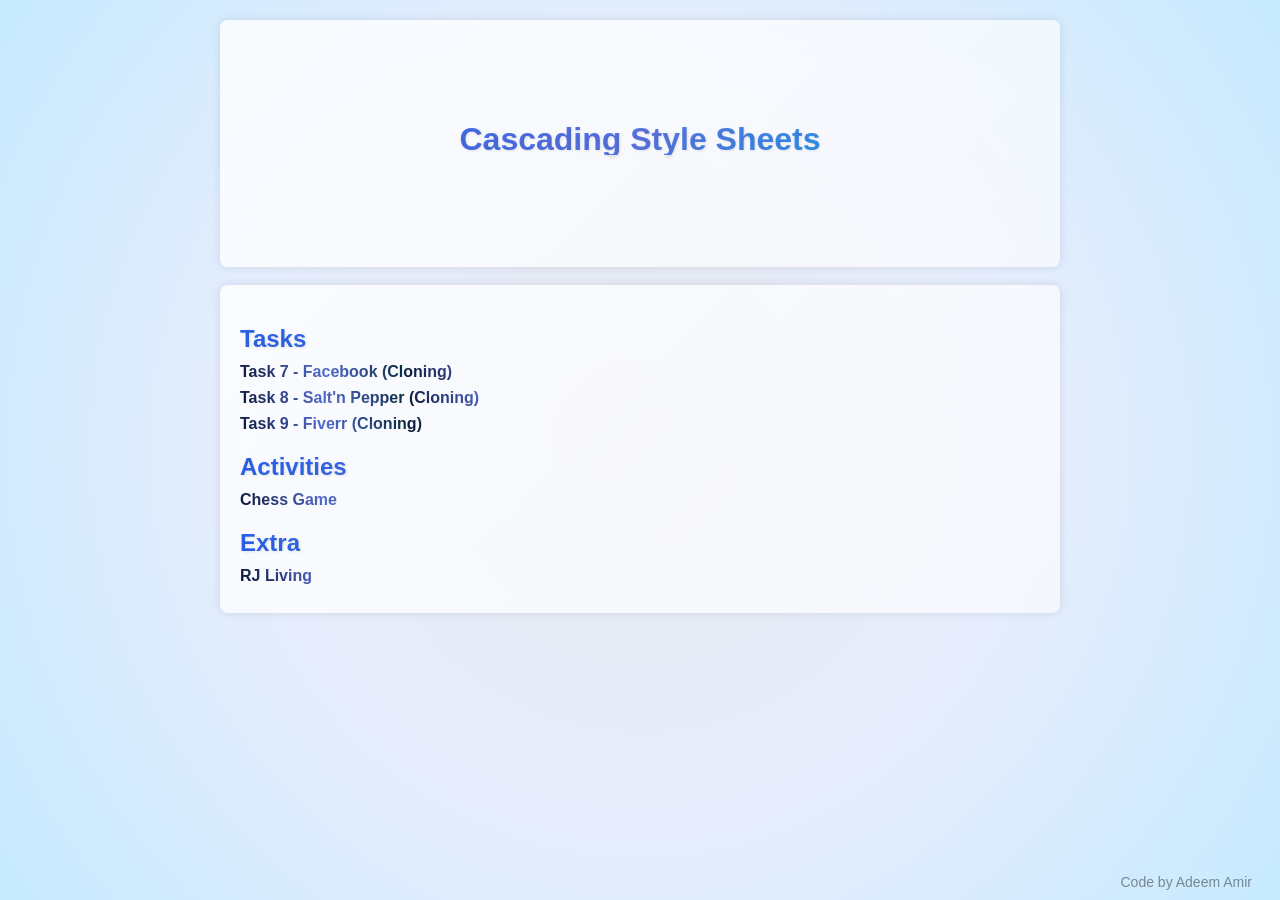
<file: CSS/index.html>
<!DOCTYPE html>
<html lang="en">
<head>
    <meta charset="UTF-8">
    <meta name="viewport" content="width=device-width, initial-scale=1.0">
    <title>CSS</title>
    <link rel="stylesheet" href="../inner.css">
    <link rel="stylesheet" href="../gradient.css">
    
</head>
<body class="css">
    <div class="watermark">Code by Adeem Amir</div>
    <div class="container cfix">
        <h1> </h1>
        <h1>Cascading Style Sheets</h1>
        <h1> </h1>
	</div>
	<br>

<div class="container">
        <h2>Tasks</h2>
        <ul class="task-list">
            <li><a href="Task 7/index.html">Task 7 - Facebook (Cloning)</a></li>
            <li><a href="Task 8/index.html">Task 8 - Salt'n Pepper (Cloning)</a></li>
            <li><a href="Task 9/index.html">Task 9 - Fiverr (Cloning)</a></li>
        </ul>

        <h2>Activities</h2>
        <ul class="task-list">
            <li><a href="Chess Game/index.html">Chess Game</a></li>
        </ul>
        
        <h2>Extra</h2>
        <ul class="task-list">
            <li><a href="RJ Living/index.html">RJ Living</a></li>
        </ul>
        
    </div>
</body>
</html>
</file>
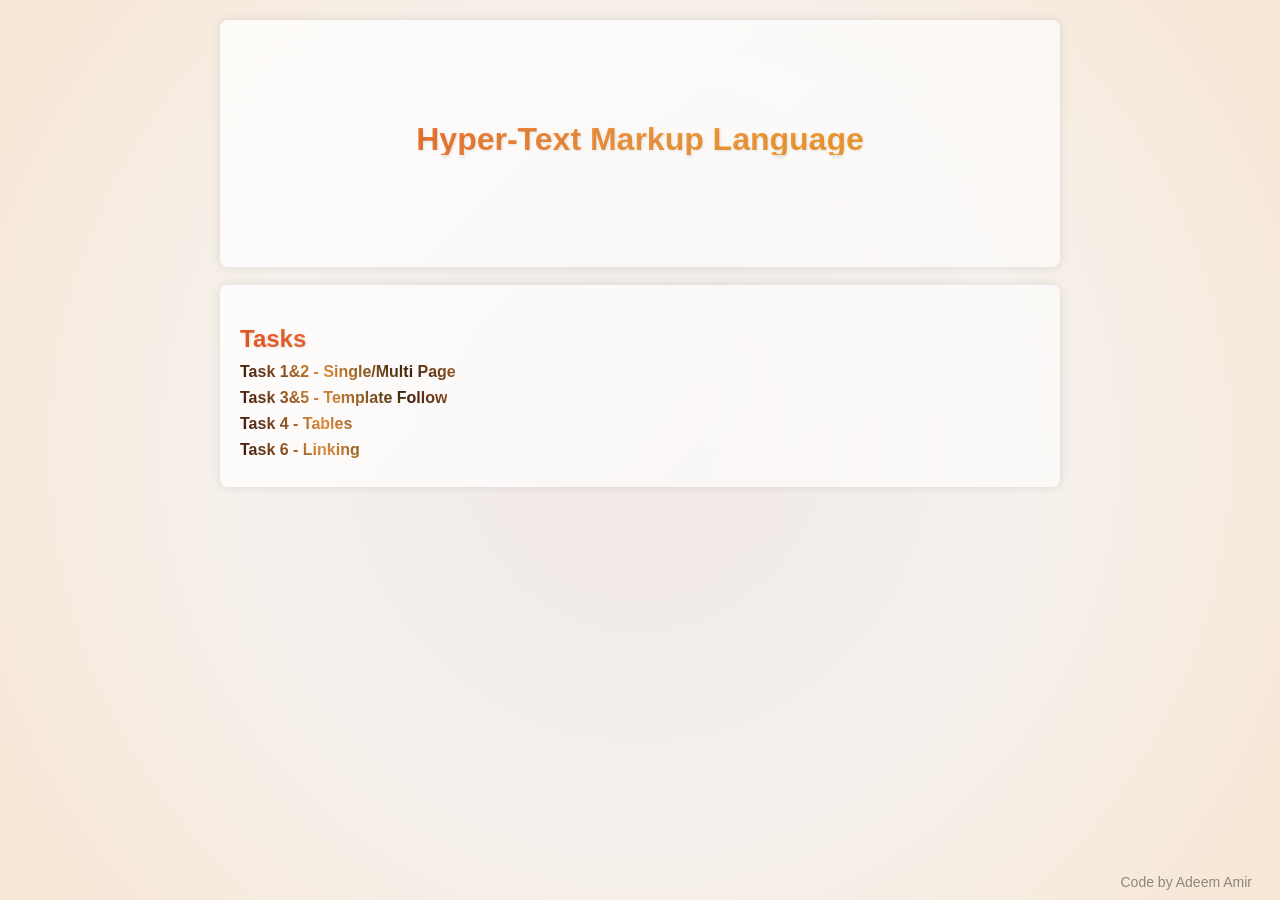
<file: HTML/index.html>
<!DOCTYPE html>
<html lang="en">
<head>
    <meta charset="UTF-8">
    <meta name="viewport" content="width=device-width, initial-scale=1.0">
    <title>HTML</title>
    <link rel="stylesheet" href="../inner.css">
    <link rel="stylesheet" href="../gradient.css">
</head>
<body class="html">
    <div class="watermark">Code by Adeem Amir</div>
    <div class="container cfix">
        <h1> </h1>
        <h1>Hyper-Text Markup Language</h1>
        <h1> </h1>
	</div>
	<br>

<div class="container">
        <h2>Tasks</h2>
        <ul class="task-list">
            <li><a href="Task 1 and 2/index.html">Task 1&2 - Single/Multi Page</a></li>
            <li><a href="Task 3/Online Store/index.html">Task 3&5 - Template Follow</a></li>
            <li><a href="Task 4/index.html">Task 4 - Tables</a></li>
            <li><a href="Task 6/index.html">Task 6 - Linking</a></li>
        </ul>
    </div>
</body>
</html>
</file>
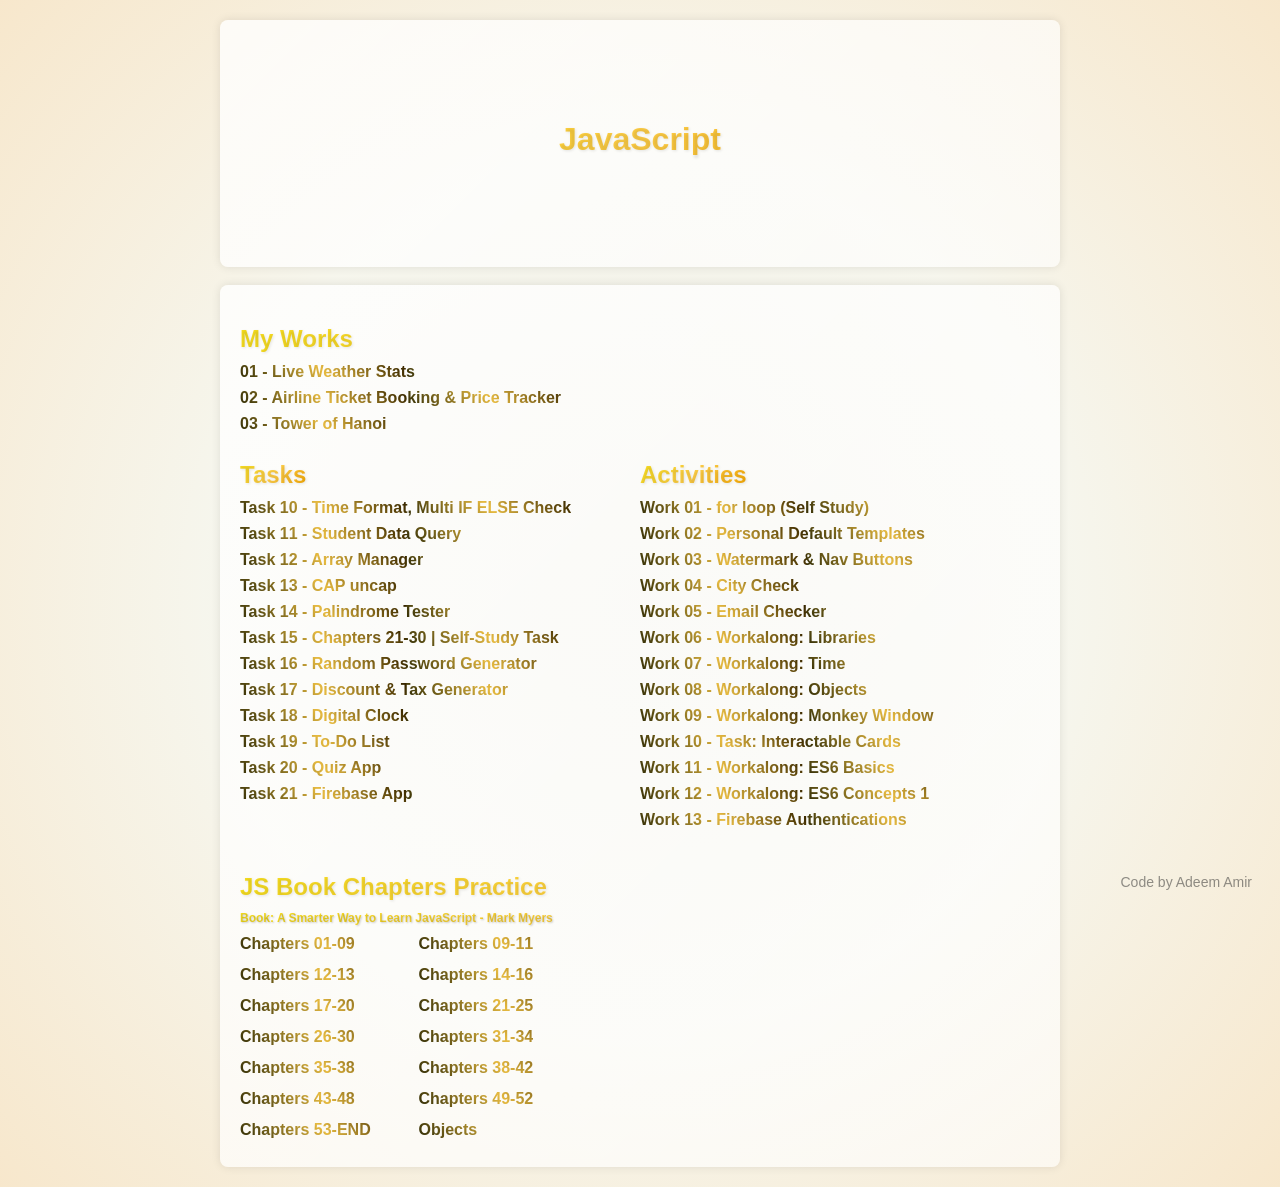
<file: JavaScript/index.html>
<!-- CODE BY ADEEM AMIR -->
<!DOCTYPE html>
<html lang="en">
<head>
    <meta charset="UTF-8">
    <meta name="viewport" content="width=device-width, initial-scale=1.0">
    <title>JS</title>
<link rel="stylesheet" href="../inner.css">
<link rel="stylesheet" href="../gradient.css">
</head>
<body class="js">
	<div class="watermark">Code by Adeem Amir</div>
    <div class="container cfix">
        <h1> </h1>
        <h1>JavaScript</h1>
		<h1> </h1>
	</div>
	<br>

<div class="container">

    <h2>My Works</h2>
    <ul class="task-list">
<li><a href="https://adeemamir.github.io/Weather-Grabber">01 - Live Weather Stats</a></li>
<li><a href="https://adeemamir.github.io/Airline-Ticket-Booking-and-Price-Tracker">02 - Airline Ticket Booking & Price Tracker</a></li>
<li><a href="https://adeemamir.github.io/Tower-of-Hanoi">03 - Tower of Hanoi</a></li>
<!--li><a href=".\Task {asnm}\index.html">Task {asnm} - {NMPND}</a></li-->
	</ul>

<div class="side-by-side">
	<h2>Tasks</h2>
	<ul class="task-list">
<li><a href=".\Task 10\index.html">Task 10 - Time Format, Multi IF ELSE Check</a></li>
<li><a href=".\Task 11\index.html">Task 11 - Student Data Query</a></li>
<li><a href=".\Task 12\index.html">Task 12 - Array Manager</a></li>
<li><a href=".\Task 13\index.html">Task 13 - CAP uncap</a></li>
<li><a href=".\Task 14\index.html">Task 14 - Palindrome Tester</a></li>
<li><a href=".\Task 15\index.html">Task 15 - Chapters 21-30 | Self-Study Task</a></li>
<li><a href=".\Task 16\index.html">Task 16 - Random Password Generator</a></li>
<li><a href=".\Task 17\index.html">Task 17 - Discount &amp; Tax Generator</a></li>
<li><a href=".\Task 18\index.html">Task 18 - Digital Clock</a></li>
<li><a href=".\Task 19\index.html">Task 19 - To-Do List</a></li>
<li><a href=".\Task 20\index.html">Task 20 - Quiz App</a></li>
<li><a href=".\Task 21\index.html">Task 21 - Firebase App</a></li>
<li><p> </p></li>
<!--li><a href=".\Task {asnm}\index.html">Task {asnm} - {NMPND}</a></li-->
	</ul>
</div>

<div class="side-by-side">
	<h2>Activities</h2>
	<ul class="task-list">
<li><a href="Work 01/index.html">Work 01 - for loop (Self Study)</a></li>
<li><a href="Work 02/index.html">Work 02 - Personal Default Templates</a></li>
<li><a href="Work 03/index.html">Work 03 - Watermark & Nav Buttons</a></li>
<li><a href="Work 04/index.html">Work 04 - City Check</a></li>
<li><a href="Work 05/index.html">Work 05 - Email Checker</a></li>
<li><a href="Work 06/index.html">Work 06 - Workalong: Libraries</a></li>
<li><a href="Work 07/index.html">Work 07 - Workalong: Time</a></li>
<li><a href="Work 08/index.html">Work 08 - Workalong: Objects</a></li>
<li><a href="Work 09/index.html">Work 09 - Workalong: Monkey Window</a></li>
<li><a href="Work 10/index.html">Work 10 - Task: Interactable Cards</a></li>
<li><a href="Work 11/index.html">Work 11 - Workalong: ES6 Basics</a></li>
<li><a href="Work 12/index.html">Work 12 - Workalong: ES6 Concepts 1</a></li>
<li><a href="Work 13/index.html">Work 13 - Firebase Authentications</a></li>
<!--li><a href="Work {x}/index.html">Work {x} - NMPND</a></li-->
	</ul>
</div> 
<div class="clearfix"></div>

	<h2>JS Book Chapters Practice</h2>
	<h2 style="font-size: 12px; text-shadow: 1px 1px 2px rgba(0, 0, 0, 0.2);">
    Book: A Smarter Way to Learn JavaScript - Mark Myers
</h2>
	<ul class="task-list two-column-layout">
<li><a href=".\Chapters\index.html">Chapters 01-09</a></li>
<li><a href=".\Chapters\Chapter 09-11\index.html">Chapters 09-11</a></li>
<li><a href=".\Chapters\Chapter 12-13\index.html">Chapters 12-13</a></li>
<li><a href=".\Chapters\Chapter 14-16\index.html">Chapters 14-16</a></li>
<li><a href=".\Chapters\Chapter 17-20\index.html">Chapters 17-20</a></li>
<li><a href=".\Chapters\Chapter 21-25\index.html">Chapters 21-25</a></li>
<li><a href=".\Chapters\Chapter 26-30\index.html">Chapters 26-30</a></li>
<li><a href=".\Chapters\Chapter 31-34\index.html">Chapters 31-34</a></li>
<li><a href=".\Chapters\Chapter 35-38\index.html">Chapters 35-38</a></li>
<li><a href=".\Chapters\Chapter 38-42\index.html">Chapters 38-42</a></li>
<li><a href=".\Chapters\Chapter 43-48\index.html">Chapters 43-48</a></li>
<li><a href=".\Chapters\Chapter 49-52\index.html">Chapters 49-52</a></li>
<li><a href=".\Chapters\Chapter 58-67\index.html">Chapters 53-END</a></li>
<li><a href=".\Chapters\Objects\index.html">Objects</a></li>
	</ul>

</div>

</body>
</html>
</file>
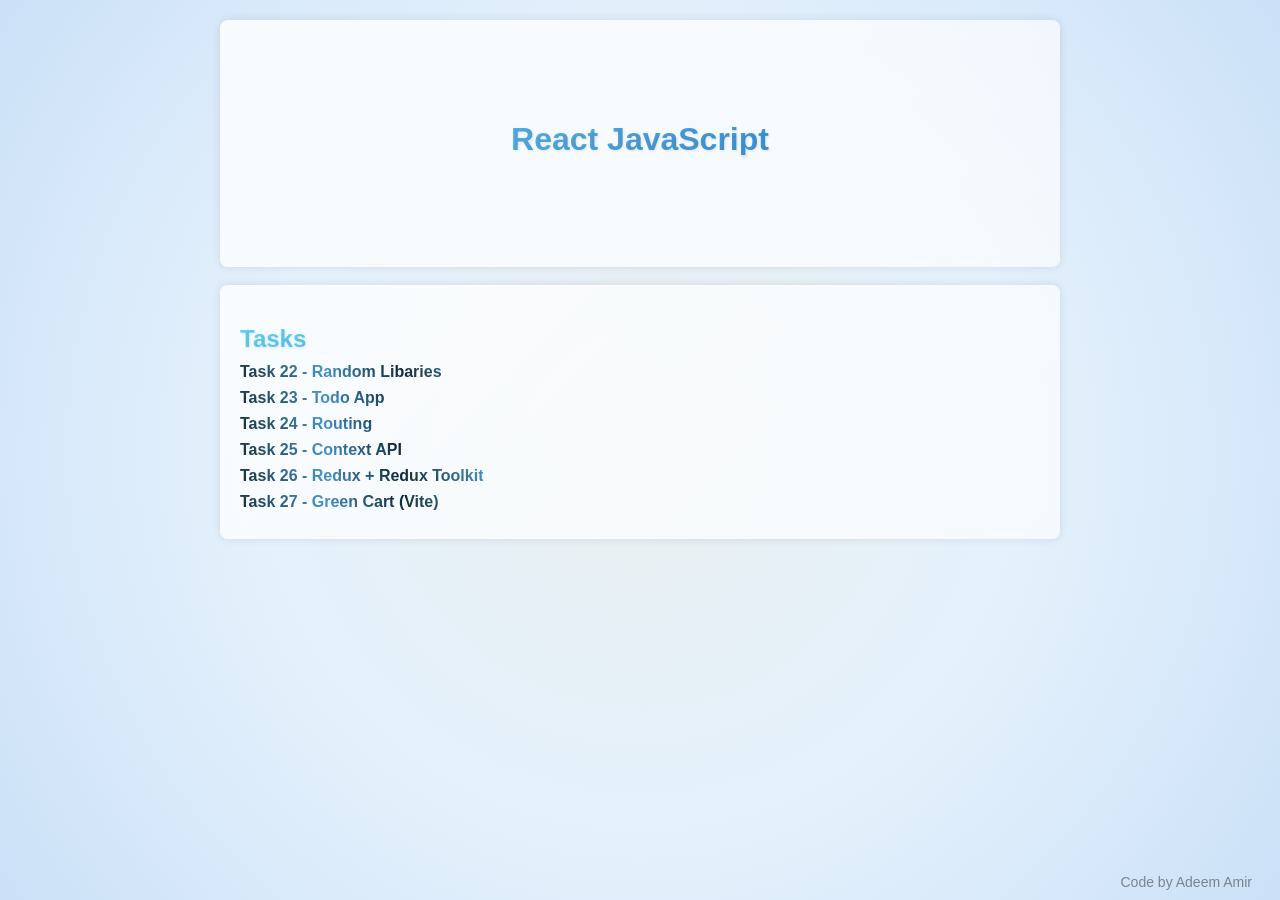
<file: React/index.html>
<!-- CODE BY ADEEM AMIR -->
<!DOCTYPE html>
<html lang="en">
<head>
    <meta charset="UTF-8">
    <meta name="viewport" content="width=device-width, initial-scale=1.0">
    <title>React</title>
<link rel="stylesheet" href="../inner.css">
<link rel="stylesheet" href="../gradient.css">
</head>
<body class="react">
    <div class="watermark">Code by Adeem Amir</div>
    <div class="container cfix">
        <h1> </h1>
        <h1>React JavaScript</h1>
		<h1> </h1>
	</div>
	<br>

<div class="container">

    <!-- <h2>My Works</h2>
    <ul class="task-list">
		<li><a href="https://adeemamir.github.io/{Link}">01 - Proj</a></li>
    </ul> -->

        <h2>Tasks</h2>
        <ul class="task-list">
	<li><a href="https://adeemamir.github.io/Web-Dev/React/Task%2022/index.html">Task 22 - Random Libaries</a></li>
	<li><a href="https://adeemamir.github.io/Web-Dev/React/Task%2023/index.html">Task 23 - Todo App</a></li>
	<li><a href="https://adeemamir.github.io/Web-Dev/React/Task%2024/index.html">Task 24 - Routing</a></li>
	<li><a href="https://adeemamir.github.io/Web-Dev/React/Task%2025/index.html">Task 25 - Context API</a></li>
	<li><a href="https://adeemamir.github.io/Web-Dev/React/Task%2026/index.html">Task 26 - Redux + Redux Toolkit</a></li>
	<li><a href="https://adeemamir.github.io/Web-Dev/React/Task%2027/index.html">Task 27 - Green Cart (Vite)</a></li>
	<!--li><a href=".\Task {asnm}\index.html">Task {asnm} - {NMPND}</a></li-->
        </ul>

        <!-- <h2>Class Activity</h2>
        <ul class="task-list">
			<li><a href="Classwork {x}/index.html">Classwork {x} - NMPND</a></li>
        </ul> -->
    </div>
</body>
</html>
</file>
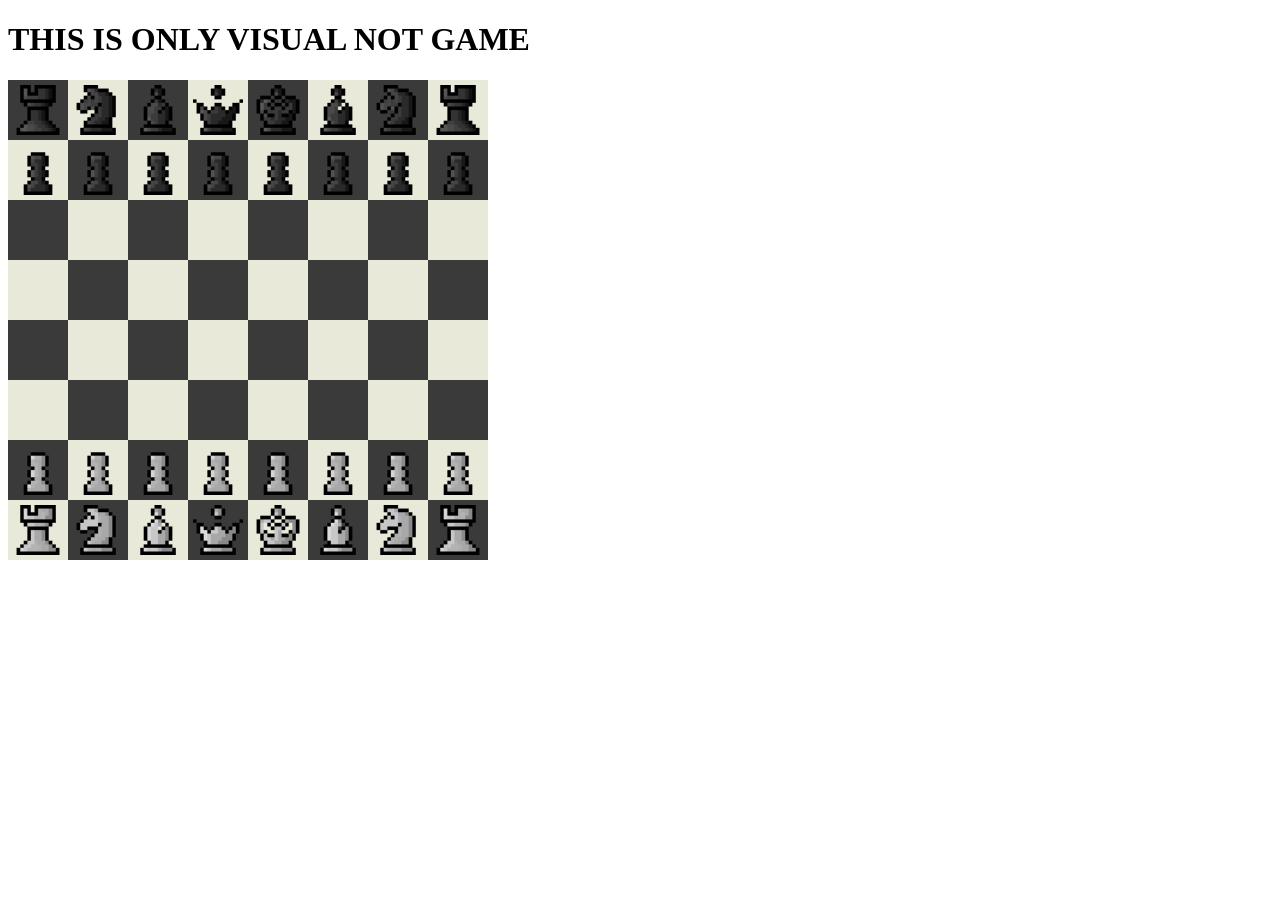
<file: CSS/Chess Game/index.html>
<!-- chess game-->
<!DOCTYPE html>
<html lang="en">
<head>
    <meta charset="UTF-8">
    <meta name="viewport" content="width=device-width, initial-scale=1.0">
    <title>Chess Game (Visual Only)</title>
    <link rel="stylesheet" href="styles.css">
</head>
<body>
    <h1>THIS IS ONLY VISUAL NOT GAME</h1>
    <div id="chess-board">
    
        <div class="square dark" id="a8"><img src="black_rook.png" alt="black rook"></div>
        <div class="square light" id="b8"><img src="black_knight.png" alt="black knight"></div>
        <div class="square dark" id="c8"><img src="black_bishop.png" alt="black bishop"></div>
        <div class="square light" id="d8"><img src="black_queen.png" alt="black queen"></div>
        <div class="square dark" id="e8"><img src="black_king.png" alt="black king"></div>
        <div class="square light" id="f8"><img src="black_bishop.png" alt="black bishop"></div>
        <div class="square dark" id="g8"><img src="black_knight.png" alt="black knight"></div>
        <div class="square light" id="h8"><img src="black_rook.png" alt="black rook"></div>

        <div class="square light" id="a7"><img src="black_pawn.png" alt="black pawn"></div>
        <div class="square dark" id="b7"><img src="black_pawn.png" alt="black pawn"></div>
        <div class="square light" id="c7"><img src="black_pawn.png" alt="black pawn"></div>
        <div class="square dark" id="d7"><img src="black_pawn.png" alt="black pawn"></div>
        <div class="square light" id="e7"><img src="black_pawn.png" alt="black pawn"></div>
        <div class="square dark" id="f7"><img src="black_pawn.png" alt="black pawn"></div>
        <div class="square light" id="g7"><img src="black_pawn.png" alt="black pawn"></div>
        <div class="square dark" id="h7"><img src="black_pawn.png" alt="black pawn"></div>

        <!-- row 6 - 3 -->
        <div class="square dark" id="a6"></div>
        <div class="square light" id="b6"></div>
        <div class="square dark" id="c6"></div>
        <div class="square light" id="d6"></div>
        <div class="square dark" id="e6"></div>
        <div class="square light" id="f6"></div>
        <div class="square dark" id="g6"></div>
        <div class="square light" id="h6"></div>

        <div class="square light" id="a5"></div>
        <div class="square dark" id="b5"></div>
        <div class="square light" id="c5"></div>
        <div class="square dark" id="d5"></div>
        <div class="square light" id="e5"></div>
        <div class="square dark" id="f5"></div>
        <div class="square light" id="g5"></div>
        <div class="square dark" id="h5"></div>

        <div class="square dark" id="a4"></div>
        <div class="square light" id="b4"></div>
        <div class="square dark" id="c4"></div>
        <div class="square light" id="d4"></div>
        <div class="square dark" id="e4"></div>
        <div class="square light" id="f4"></div>
        <div class="square dark" id="g4"></div>
        <div class="square light" id="h4"></div>

        <div class="square light" id="a3"></div>
        <div class="square dark" id="b3"></div>
        <div class="square light" id="c3"></div>
        <div class="square dark" id="d3"></div>
        <div class="square light" id="e3"></div>
        <div class="square dark" id="f3"></div>
        <div class="square light" id="g3"></div>
        <div class="square dark" id="h3"></div>

        <!-- Row 6 - 3 -->

        <div class="square dark" id="a2"><img src="white_pawn.png" alt="white pawn"></div>
        <div class="square light" id="b2"><img src="white_pawn.png" alt="white pawn"></div>
        <div class="square dark" id="c2"><img src="white_pawn.png" alt="white pawn"></div>
        <div class="square light" id="d2"><img src="white_pawn.png" alt="white pawn"></div>
        <div class="square dark" id="e2"><img src="white_pawn.png" alt="white pawn"></div>
        <div class="square light" id="f2"><img src="white_pawn.png" alt="white pawn"></div>
        <div class="square dark" id="g2"><img src="white_pawn.png" alt="white pawn"></div>
        <div class="square light" id="h2"><img src="white_pawn.png" alt="white pawn"></div>

        <div class="square light" id="a1"><img src="white_rook.png" alt="white rook"></div>
        <div class="square dark" id="b1"><img src="white_knight.png" alt="white knight"></div>
        <div class="square light" id="c1"><img src="white_bishop.png" alt="white bishop"></div>
        <div class="square dark" id="d1"><img src="white_queen.png" alt="white queen"></div>
        <div class="square light" id="e1"><img src="white_king.png" alt="white king"></div>
        <div class="square dark" id="f1"><img src="white_bishop.png" alt="white bishop"></div>
        <div class="square light" id="g1"><img src="white_knight.png" alt="white knight"></div>
        <div class="square dark" id="h1"><img src="white_rook.png" alt="white rook"></div>
    </div>
</body>
</html>
</file>
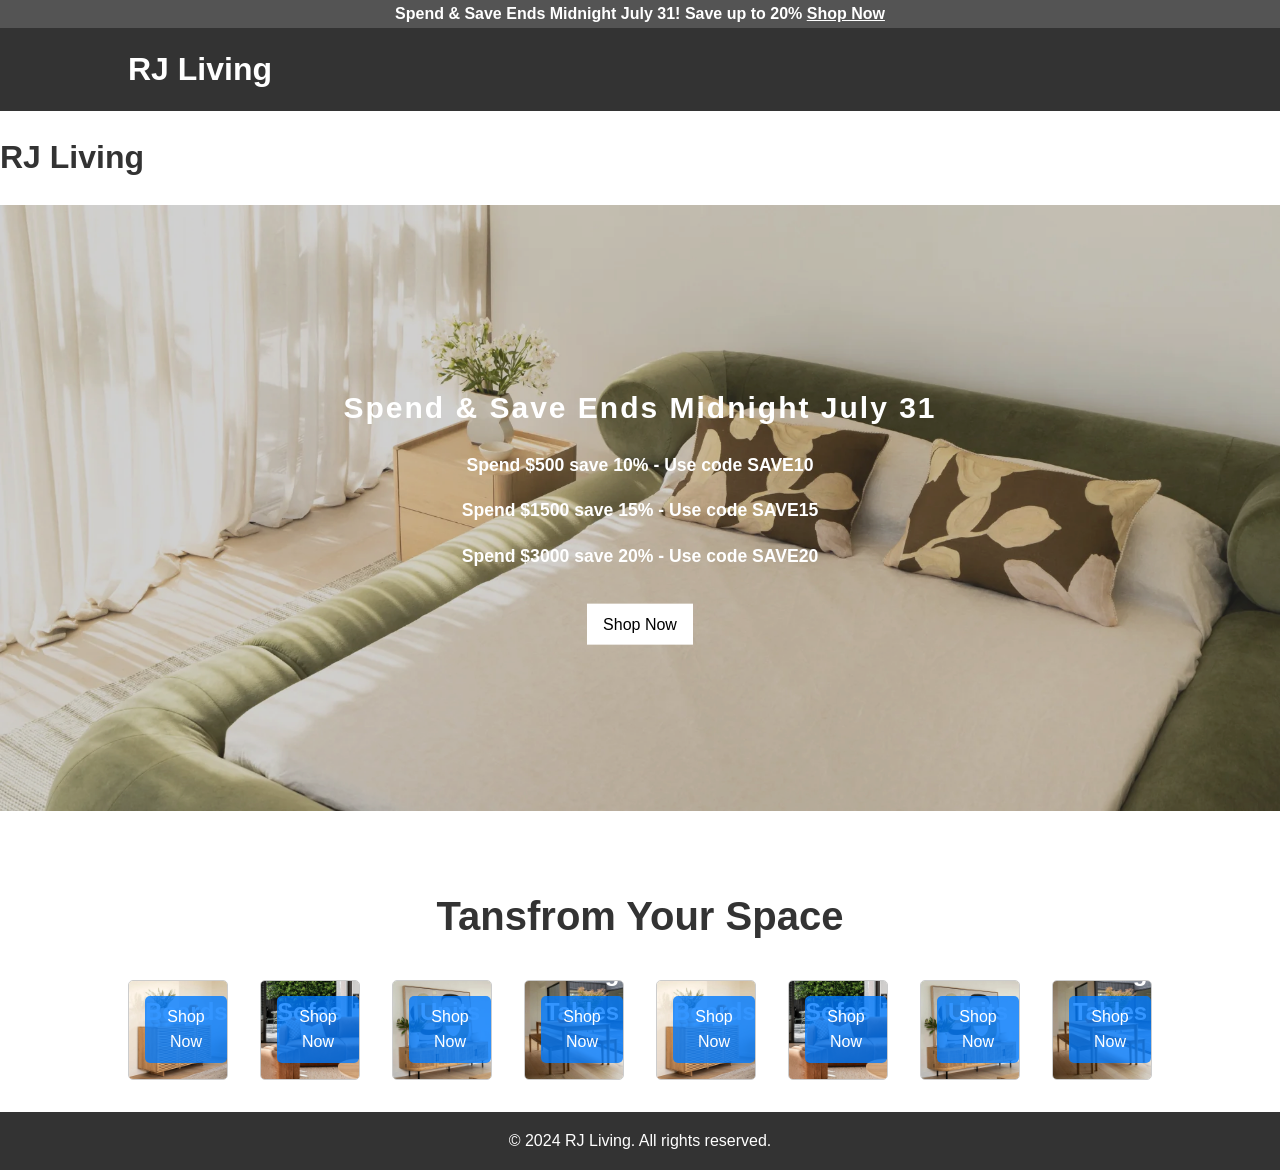
<file: CSS/RJ Living/index.html>
<!DOCTYPE html>
<html lang="en">
<head>
    <meta charset="UTF-8">
    <meta name="viewport" content="width=device-width, initial-scale=1.0">
    <title>RJ Living</title>
    <link rel="stylesheet" href="styles.css">
</head>

<body>

    <div class="banner">
        <p>Spend & Save Ends Midnight July 31! Save up to 20% <a href="#" class="shop-now">Shop Now</a></p>
    </div>

    <header>

        

        <div class="container">
            <h1>RJ Living</h1>

        </div>
        
        


    </header>

    <div>
        <h1>RJ Living</h1>

    </div>

    <main>
        <section class="hero">
            <img src="images/hero1.webp" alt="Hero Image">
            <div class="hero-text">
                <h2>Spend & Save Ends Midnight July 31</h2>
                <p>Spend $500 save 10% - Use code SAVE10</p>
                <p>Spend $1500 save 15% - Use code SAVE15</p>
                <p>Spend $3000 save 20% - Use code SAVE20</p>
                <a href="#" class="btn">Shop Now</a>
            </div>
        </section>

        <section class="products">
            <div class="container">
                <h2>Tansfrom Your Space</h2>
                <div class="product-grid">
                    <div class="product">
                        <img src="images/product1.webp" alt="Product 1">
                        <h3>Side Boards</h3>
                        <a href="#" class="btn">Shop Now</a>
                    </div>
                    <div class="product">
                        <img src="images/product2.webp" alt="Product 2">
                        <h3>Sofas</h3>
                        <a href="#" class="btn">Shop Now</a>
                    </div>
                    <div class="product">
                        <img src="images/product3.webp" alt="Product 3">
                        <h3>TV Units</h3>
                        <a href="#" class="btn">Shop Now</a>
                    </div>
                    <div class="product">
                        <img src="images/product4.webp" alt="Product 3">
                        <h3>Dining Tables</h3>
                        <a href="#" class="btn">Shop Now</a>
                    </div>
                    

                    <div class="product">
                        <img src="images/product1.webp" alt="Product 1">
                        <h3>Side Boards</h3>
                        <a href="#" class="btn">Shop Now</a>
                    </div>
                    <div class="product">
                        <img src="images/product2.webp" alt="Product 2">
                        <h3>Sofas</h3>
                        <a href="#" class="btn">Shop Now</a>
                    </div>
                    <div class="product">
                        <img src="images/product3.webp" alt="Product 3">
                        <h3>TV Units</h3>
                        <a href="#" class="btn">Shop Now</a>
                    </div>
                    <div class="product">
                        <img src="images/product4.webp" alt="Product 3">
                        <h3>Dining Tables</h3>
                        <a href="#" class="btn">Shop Now</a>
                    </div>

                </div>
                
            </div>
        </section>

 
    </main>

    <footer>
        <div class="container">
            <p>&copy; 2024 RJ Living. All rights reserved.</p>
            <!-- <div class="social-icons">
                <a href="#"><i class="fab fa-facebook-f"></i></a>
                <a href="#"><i class="fab fa-twitter"></i></a>
                <a href="#"><i class="fab fa-instagram"></i></a>
            </div> -->
        </div>
    </footer>
</body>
</html>
</file>
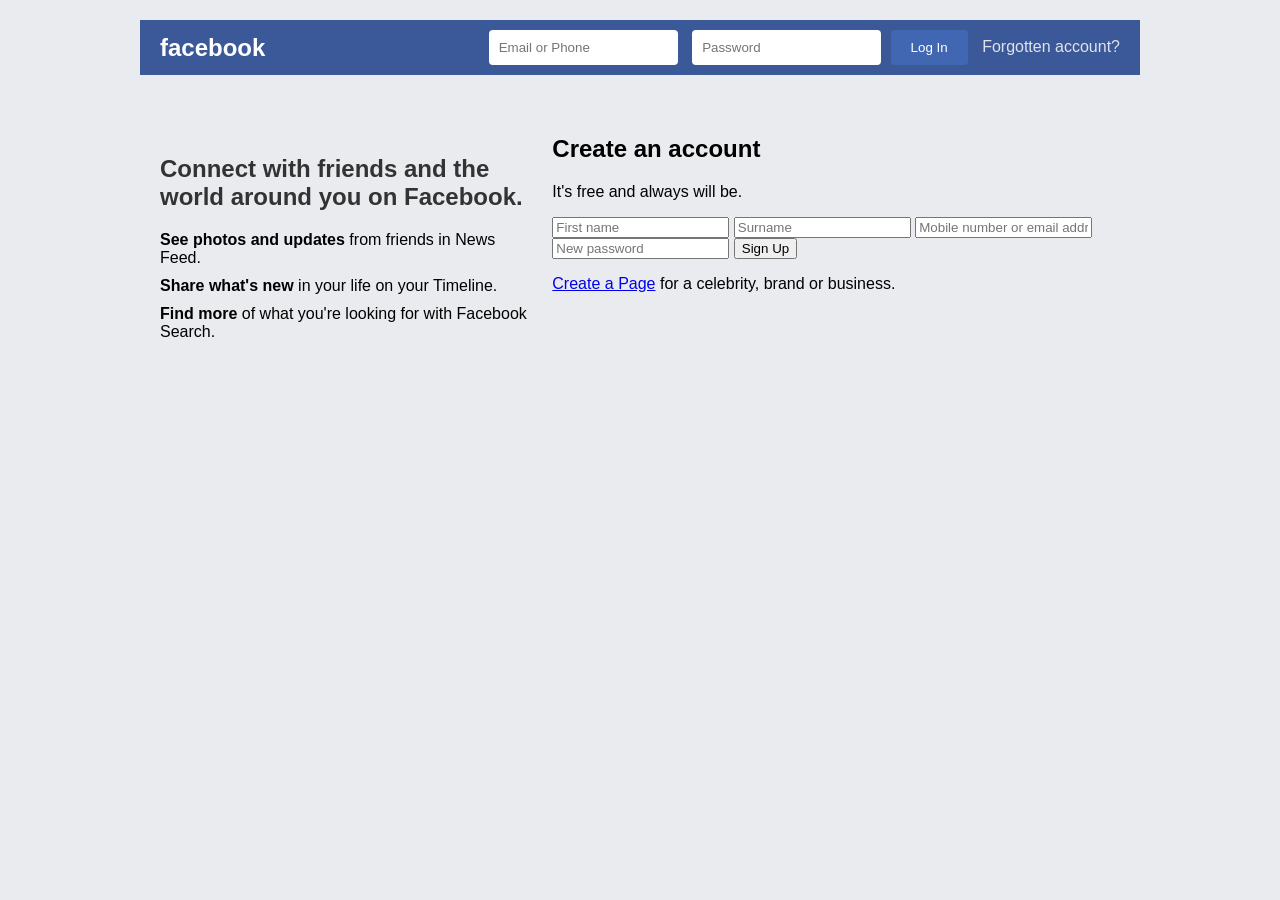
<file: CSS/Task 7/index.html>
<!DOCTYPE html>
<html lang="en">
<head>
    <meta charset="UTF-8">
    <meta name="viewport" content="width=device-width, initial-scale=1.0">
    <title>Facebook Login</title>
    <link rel="stylesheet" href="styles.css">
</head>
<body>
    <div class="container">
        <div class="header">
            <div class="logo">
                <h1>facebook</h1>
            </div>
            <div class="login-form">
                <form>
                    <input type="text" placeholder="Email or Phone" required>
                    <input type="password" placeholder="Password" required>
                    <button type="submit">Log In</button>
                    <a href="#">Forgotten account?</a>
                </form>
            </div>
        </div>
        <div class="main-content">
            <div class="info">
                <h2>Connect with friends and the world around you on Facebook.</h2>
                <ul>
                    <li><b>See photos and updates</b> from friends in News Feed.</li>
                    <li><b>Share what's new</b> in your life on your Timeline.</li>
                    <li><b>Find more</b> of what you're looking for with Facebook Search.</li>
                </ul>
            </div>
            <div class="signup-form">
                <h2>Create an account</h2>
                <p>It's free and always will be.</p>
                <form>
                    <input type="text" placeholder="First name" required>
                    <input type="text" placeholder="Surname" required>
                    <input type="text" placeholder="Mobile number or email address" required>
                    <input type="password" placeholder="New password" required>
                    <button type="submit">Sign Up</button>
                </form>
                <p><a href="#">Create a Page</a> for a celebrity, brand or business.</p>
            </div>
        </div>
    </div>
</body>
</html>
</file>
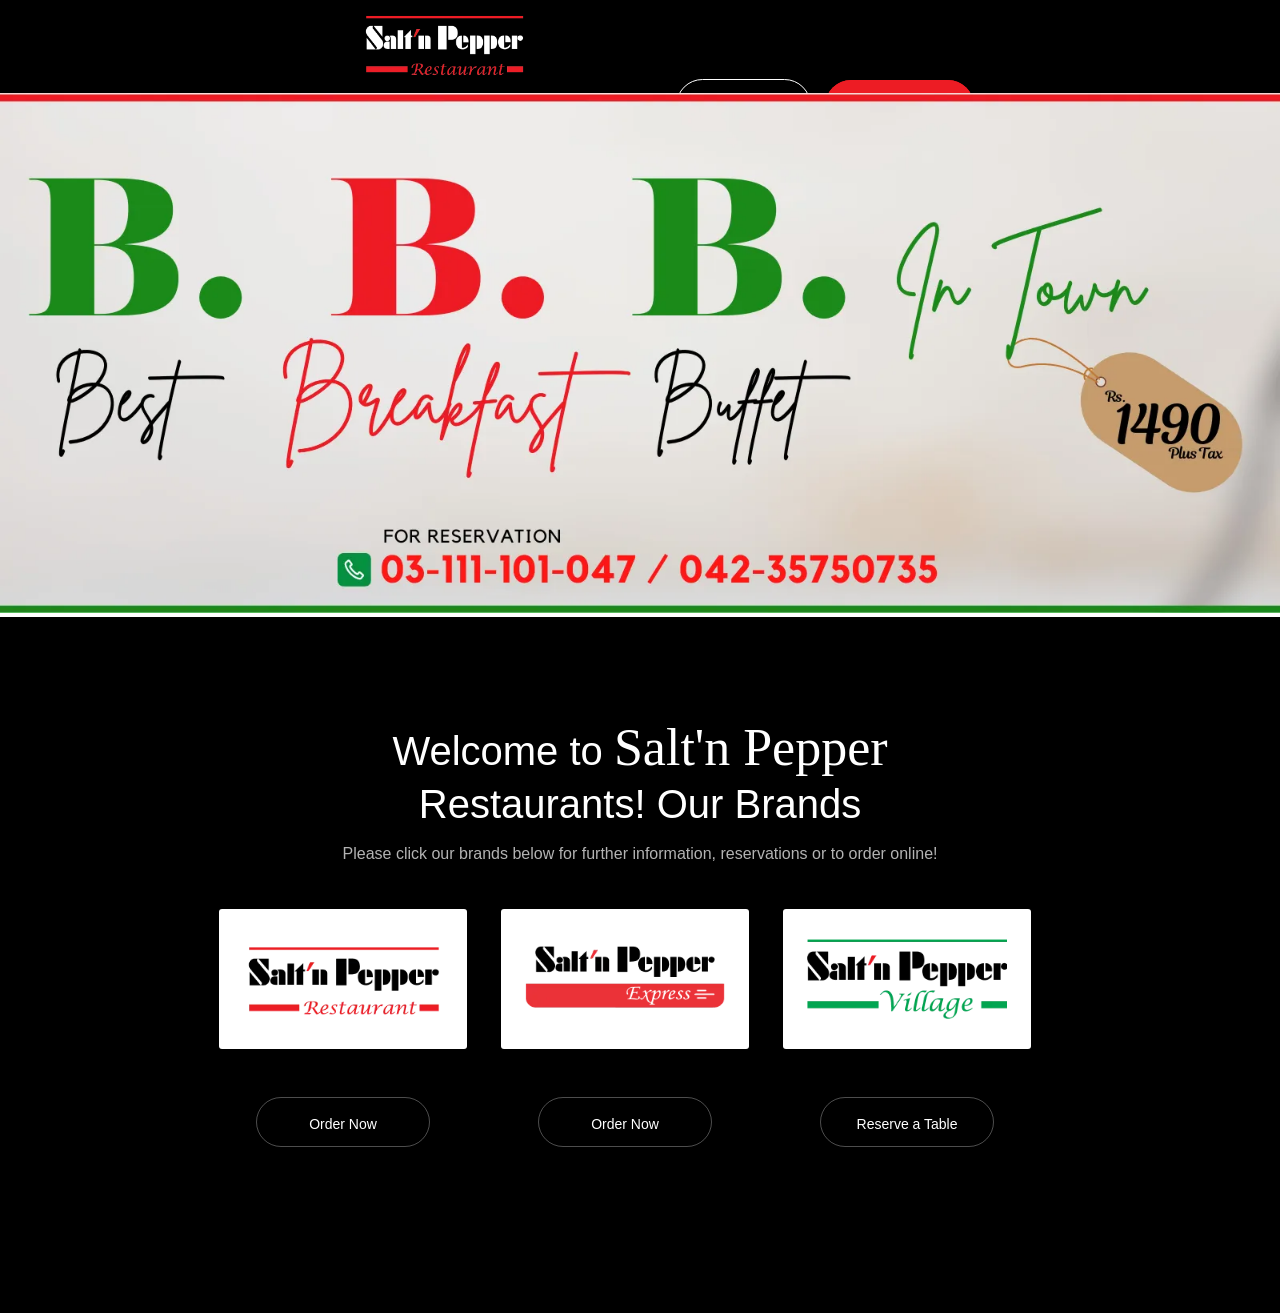
<file: CSS/Task 8/index.html>
<!DOCTYPE html>
<html lang="en">
<head>
    <meta charset="UTF-8">
    <meta name="viewport" content="width=device-width, initial-scale=1.0">
    <title>Assingment SaltnPepper</title>
        <link rel="icon" href=".\images\site-icon.webp" type="image/x-icon">
    <link rel="stylesheet" href="style.css">
</head>
<body>
    <header>
        <div class="logo">
           <a href="index.html"> 
	<img width="165px" src=".\images\logo.webp" class="web-logo">
           </a>
        </div>
        <div class="navLinks">
<a href="#">Home</a>
<a href="#">About Us</a>
<a href="#">Publications</a>
<a href="#">Feedback</a>
<a href="#" class="spa"><span class="first">Get a Franchise</span></a>
	<span class="second">
		<a class="neigh" href="#">Order Online</a>
		<button class="white" href="#"><img src=".\images\arrow-right-solid.svg" ></button>
	</span>
        </div>
    </header>
    
    
 <a href="#"><div class="mySlides slider"><img src=".\images\s1.webp" 	class="figure-img w-100 h-auto cover"></div></a>
  <a href="#"><img class="mySlides" src=".\images\s2.webp" 		class="figure-img w-100 h-auto cover"></a>
  <a href="#"></a><img class="mySlides" src=".\images\s3.webp" 		class="figure-img w-100 h-auto cover"></a>
  <a href="#"><img class="mySlides" src=".\images\s4.webp" 		class="figure-img w-100 h-auto cover"></a>
  
  
    <center><div class="main">
    <h2>
        Welcome to
        <span class="newfont">Salt'n Pepper</span>
        <br>
        Restaurants! Our Brands
    </h2>
    <p>Please click our brands below for further information, reservations or to order online!</p> 
  <div class="box-one">
    <a href="#"><div class="img"> <img class="lazy" src=".\images\b1.webp"></div></a>
    <a href="#"><button class="btn">Order Now</button></a>
    </div>
    <div class="box-two">
        <a href="#">   <div class="img"> <img class="lazy" src=".\images\b2.webp"></div></a>
        <a href="#"><button class="btn">Order Now</button></a>
    </div>
    <div class="box-three">
        <a href="#">  <div class="img"><img class="lazy" src=".\images\b3.webp"></div></a>
        <a href="#"><button class="btn">Reserve a Table</button></a>
    </div>
</div>
</center>


<script>

var slideIndex = 0;
    
    function slide() {
      var i;
      var x = document.getElementsByClassName("mySlides");
      for (i = 0; i < x.length; i++) {
        x[i].style.display = "none";
      }
      
      slideIndex++;
      if (slideIndex > x.length)
      {slideIndex = 1}
      
      x[slideIndex-1].style.display = "block";
      setTimeout(slide, 3000);
      }
    
    slide();
    
    </script>
</body>
</html>
</file>
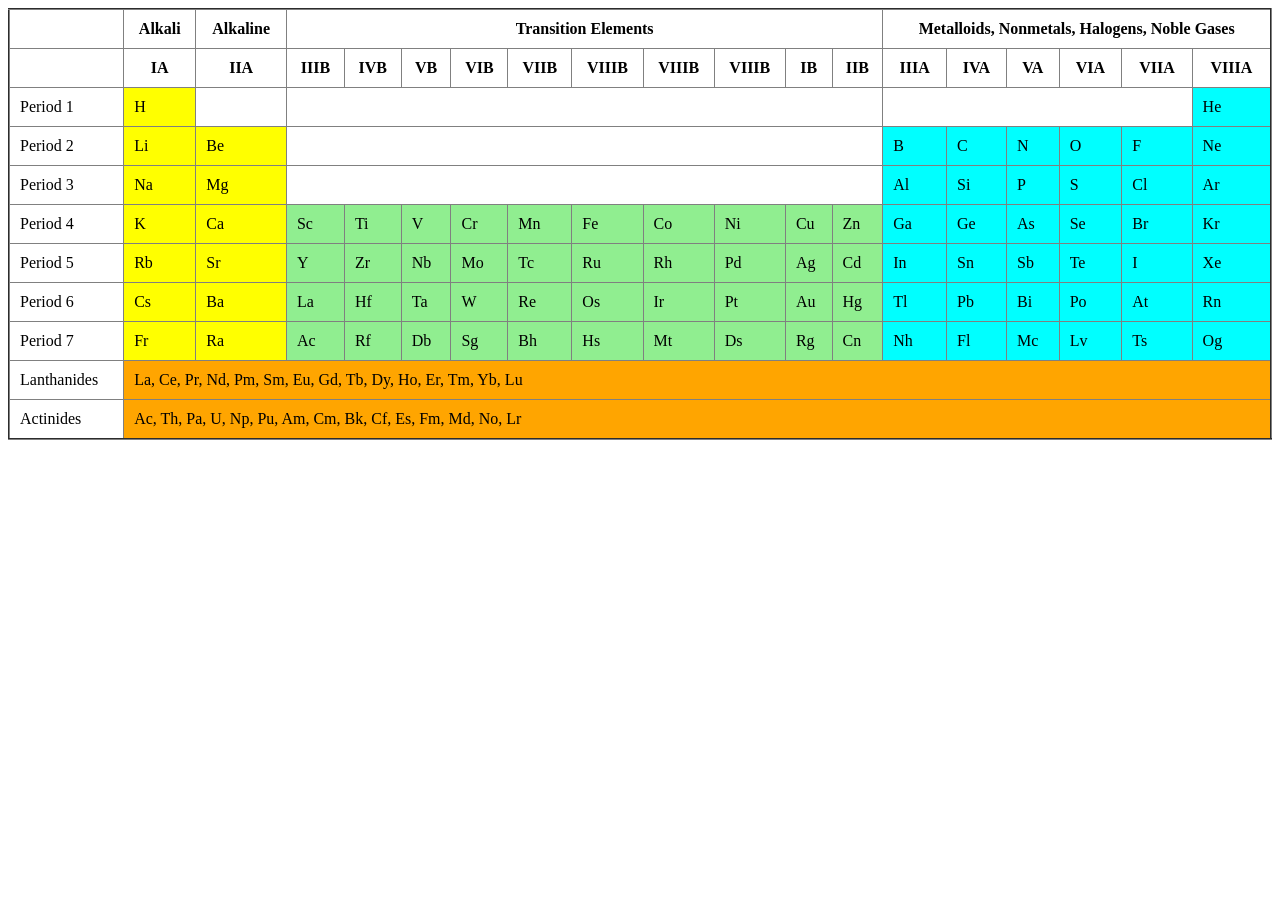
<file: HTML/Task 4/index.html>
<!DOCTYPE html>
<html lang="en">
<head>
    <meta charset="UTF-8">
    <meta name="viewport" content="width=device-width, initial-scale=1.0">
    <title>Modern Periodic Table</title>
</head>
<body>
    <table border="2" cellspacing="2" cellpadding="10" style="width: 100%; border-collapse: collapse;">
        <thead>
            <tr>
                <th></th>
                <th colspan="1">Alkali</th>
                <th colspan="1">Alkaline</th>
                <th colspan="10">Transition Elements</th>
                <th colspan="6">Metalloids, Nonmetals, Halogens, Noble Gases</th>
            </tr>
            <tr>
                <th></th>
                <th>IA</th>
                <th>IIA</th>
                <th>IIIB</th>
                <th>IVB</th>
                <th>VB</th>
                <th>VIB</th>
                <th>VIIB</th>
                <th>VIIIB</th>
                <th>VIIIB</th>
                <th>VIIIB</th>
                <th>IB</th>
                <th>IIB</th>
                <th>IIIA</th>
                <th>IVA</th>
                <th>VA</th>
                <th>VIA</th>
                <th>VIIA</th>
                <th>VIIIA</th>
            </tr>
        </thead>
        <tbody>
            <tr>
                <td>Period 1</td>
                <td style="background-color: yellow;">H</td>
                <td colspan="1"></td>
                <td colspan="10"></td>
                <td colspan="5"></td>
                <td style="background-color: cyan;">He</td>
            </tr>
            <tr>
                <td>Period 2</td>
                <td style="background-color: yellow;">Li</td>
                <td style="background-color: yellow;">Be</td>
                <td colspan="10"></td>
                <td style="background-color: cyan;">B</td>
                <td style="background-color: cyan;">C</td>
                <td style="background-color: cyan;">N</td>
                <td style="background-color: cyan;">O</td>
                <td style="background-color: cyan;">F</td>
                <td style="background-color: cyan;">Ne</td>
            </tr>
            <tr>
                <td>Period 3</td>
                <td style="background-color: yellow;">Na</td>
                <td style="background-color: yellow;">Mg</td>
                <td colspan="10"></td>
                <td style="background-color: cyan;">Al</td>
                <td style="background-color: cyan;">Si</td>
                <td style="background-color: cyan;">P</td>
                <td style="background-color: cyan;">S</td>
                <td style="background-color: cyan;">Cl</td>
                <td style="background-color: cyan;">Ar</td>
            </tr>
            <tr>
                <td>Period 4</td>
                <td style="background-color: yellow;">K</td>
                <td style="background-color: yellow;">Ca</td>
                <td style="background-color: lightgreen;">Sc</td>
                <td style="background-color: lightgreen;">Ti</td>
                <td style="background-color: lightgreen;">V</td>
                <td style="background-color: lightgreen;">Cr</td>
                <td style="background-color: lightgreen;">Mn</td>
                <td style="background-color: lightgreen;">Fe</td>
                <td style="background-color: lightgreen;">Co</td>
                <td style="background-color: lightgreen;">Ni</td>
                <td style="background-color: lightgreen;">Cu</td>
                <td style="background-color: lightgreen;">Zn</td>
                <td style="background-color: cyan;">Ga</td>
                <td style="background-color: cyan;">Ge</td>
                <td style="background-color: cyan;">As</td>
                <td style="background-color: cyan;">Se</td>
                <td style="background-color: cyan;">Br</td>
                <td style="background-color: cyan;">Kr</td>
            </tr>
            <tr>
                <td>Period 5</td>
                <td style="background-color: yellow;">Rb</td>
                <td style="background-color: yellow;">Sr</td>
                <td style="background-color: lightgreen;">Y</td>
                <td style="background-color: lightgreen;">Zr</td>
                <td style="background-color: lightgreen;">Nb</td>
                <td style="background-color: lightgreen;">Mo</td>
                <td style="background-color: lightgreen;">Tc</td>
                <td style="background-color: lightgreen;">Ru</td>
                <td style="background-color: lightgreen;">Rh</td>
                <td style="background-color: lightgreen;">Pd</td>
                <td style="background-color: lightgreen;">Ag</td>
                <td style="background-color: lightgreen;">Cd</td>
                <td style="background-color: cyan;">In</td>
                <td style="background-color: cyan;">Sn</td>
                <td style="background-color: cyan;">Sb</td>
                <td style="background-color: cyan;">Te</td>
                <td style="background-color: cyan;">I</td>
                <td style="background-color: cyan;">Xe</td>
            </tr>
            <tr>
                <td>Period 6</td>
                <td style="background-color: yellow;">Cs</td>
                <td style="background-color: yellow;">Ba</td>
                <td style="background-color: lightgreen;">La</td>
                <td style="background-color: lightgreen;">Hf</td>
                <td style="background-color: lightgreen;">Ta</td>
                <td style="background-color: lightgreen;">W</td>
                <td style="background-color: lightgreen;">Re</td>
                <td style="background-color: lightgreen;">Os</td>
                <td style="background-color: lightgreen;">Ir</td>
                <td style="background-color: lightgreen;">Pt</td>
                <td style="background-color: lightgreen;">Au</td>
                <td style="background-color: lightgreen;">Hg</td>
                <td style="background-color: cyan;">Tl</td>
                <td style="background-color: cyan;">Pb</td>
                <td style="background-color: cyan;">Bi</td>
                <td style="background-color: cyan;">Po</td>
                <td style="background-color: cyan;">At</td>
                <td style="background-color: cyan;">Rn</td>
            </tr>
            <tr>
                <td>Period 7</td>
                <td style="background-color: yellow;">Fr</td>
                <td style="background-color: yellow;">Ra</td>
                <td style="background-color: lightgreen;">Ac</td>
                <td style="background-color: lightgreen;">Rf</td>
                <td style="background-color: lightgreen;">Db</td>
                <td style="background-color: lightgreen;">Sg</td>
                <td style="background-color: lightgreen;">Bh</td>
                <td style="background-color: lightgreen;">Hs</td>
                <td style="background-color: lightgreen;">Mt</td>
                <td style="background-color: lightgreen;">Ds</td>
                <td style="background-color: lightgreen;">Rg</td>
                <td style="background-color: lightgreen;">Cn</td>
                <td style="background-color: cyan;">Nh</td>
                <td style="background-color: cyan;">Fl</td>
                <td style="background-color: cyan;">Mc</td>
                <td style="background-color: cyan;">Lv</td>
                <td style="background-color: cyan;">Ts</td>
                <td style="background-color: cyan;">Og</td>
            </tr>
        </tbody>
        <tfoot>
            <tr>
                <td>Lanthanides</td>
                <td colspan="18" style="background-color: orange;">La, Ce, Pr, Nd, Pm, Sm, Eu, Gd, Tb, Dy, Ho, Er, Tm, Yb, Lu</td>
            </tr>
            <tr>
                <td>Actinides</td>
                <td colspan="18" style="background-color: orange;">Ac, Th, Pa, U, Np, Pu, Am, Cm, Bk, Cf, Es, Fm, Md, No, Lr</td>
            </tr>
        </tfoot>
    </table>
</body>
</html>
</file>
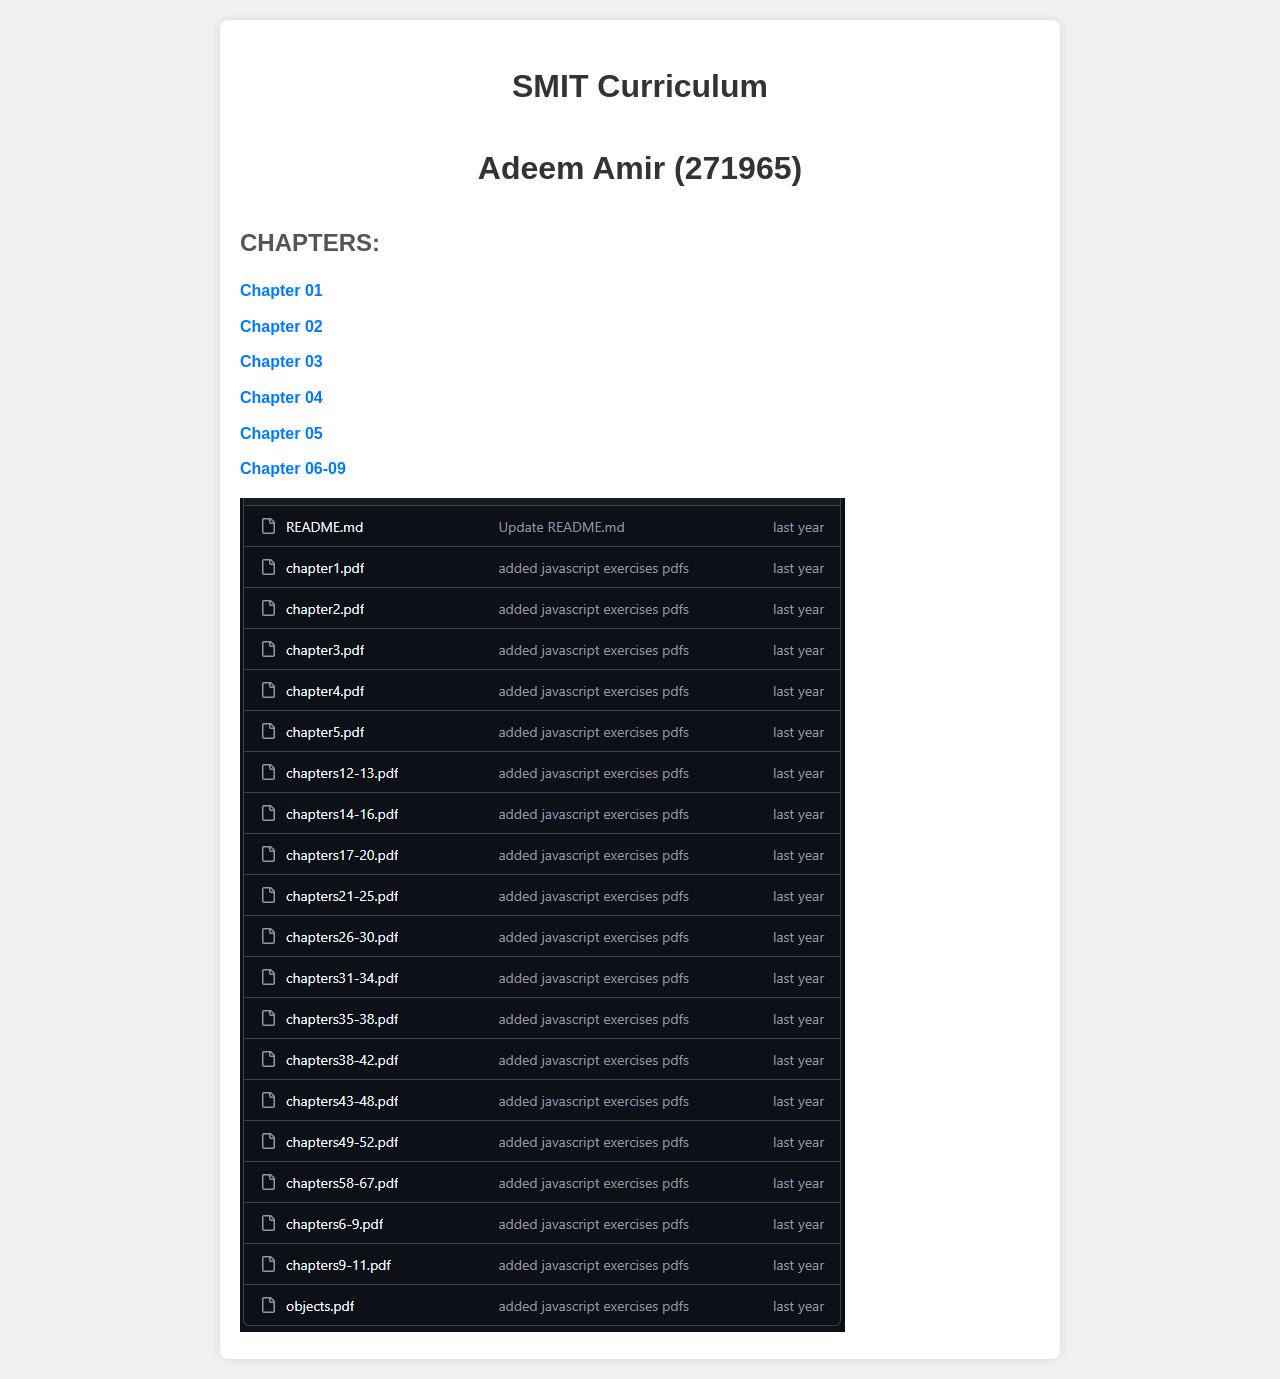
<file: JavaScript/Chapters/index.html>
<!-- CODE BY ADEEM AMIR -->
<!DOCTYPE html>
<html lang="en">
<head>
    <meta charset="UTF-8">
    <meta name="viewport" content="width=device-width, initial-scale=1.0">
    <title>SMIT Curriculum</title>
    <style>
        body {
            font-family: Arial, sans-serif;
            line-height: 1.6;
            background-color: #f0f0f0;
            margin: 0;
            padding: 20px;
        }
        .container {
            max-width: 800px;
            margin: auto;
            background-color: #fff;
            padding: 20px;
            border-radius: 8px;
            box-shadow: 0 0 10px rgba(0,0,0,0.1);
        }
        h1 {
            text-align: center;
            margin-bottom: 30px;
            color: #333;
        }
        h2 {
            color: #555;
            margin-bottom: 10px;
        }
        .assignment-list {
            list-style-type: none;
            padding: 0;
        }
        .assignment-list li {
            margin-bottom: 10px;
        }
        .assignment-list li a {
            text-decoration: none;
            color: #007bff;
            font-weight: bold;
        }
        .assignment-list li a:hover {
            text-decoration: underline;
        }
    </style>
</head>
<body>
    <div class="container">
        <h1>SMIT Curriculum</h1>
		<h1>Adeem Amir (271965)</h1>
		

        <h2>CHAPTERS:</h2>
        <ul class="assignment-list">
            <li><a href="Chapter 01/index.html">Chapter 01</a></li>
            <li><a href="Chapter 02/index.html">Chapter 02</a></li>
            <li><a href="Chapter 03/index.html">Chapter 03</a></li>
            <li><a href="Chapter 04/index.html">Chapter 04</a></li>
            <li><a href="Chapter 05/index.html">Chapter 05</a></li>
            <li><a href="Chapter 06-09/index.html">Chapter 06-09</a></li>
            <!--li><a href="Chapter 07/index.html">Chapter 07</a></li>
            <li><a href="Chapter 08/index.html">Chapter 08</a></li>
            <li><a href="Chapter 09/index.html">Chapter 09</a></li>
            <li><a href="Chapter 10/index.html">Chapter 10</a></li-->
        </ul>
        <img src="chapters_list.png" alt="">
    </div>
</body>
</html>
</file>
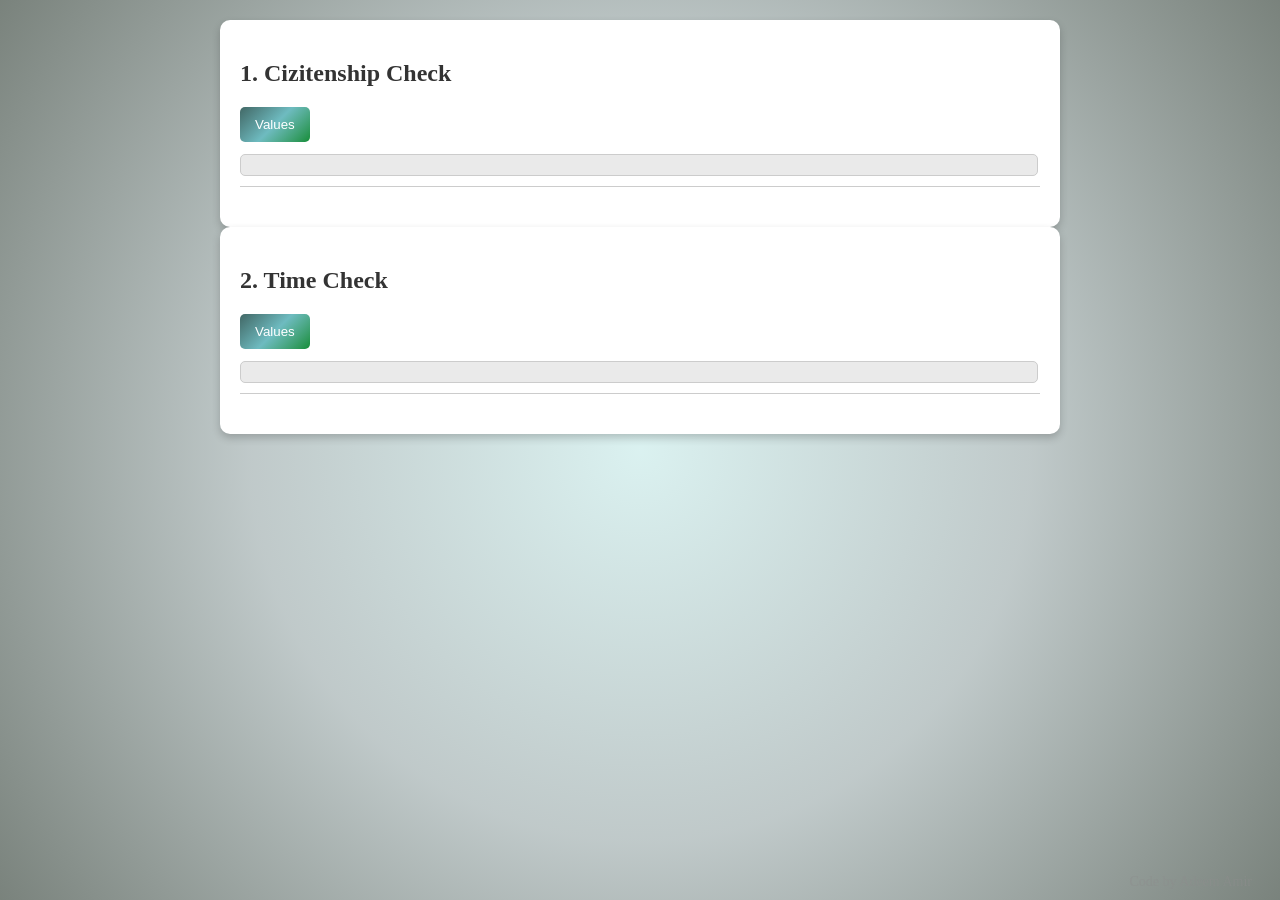
<file: JavaScript/Task 10/index.html>
<!DOCTYPE html>
<html lang="en">
<head>
    <meta charset="UTF-8">
    <meta name="viewport" content="width=device-width, initial-scale=1.0">
    <title>Document</title>
</head>
<link rel="stylesheet" href="../style.css">
<body>
    <div class="watermark">Code by Adeem Amir</div>
    <div class="container">
    <div class="question">
        <h2>1. Cizitenship Check</h2>
        <button onclick="inputval()">Values</button>
        <div class='output' id="cOutp1"></div>
    </div>
</div>

<div class="container">
    <div class="question">
        <h2>2. Time Check</h2>
        <button onclick="checkTime()">Values</button>
        <div class='output' id="cOutp2"></div>
    </div>
</div>
<script src=".\script.mjs"></script>
</body>
</html>
</file>
<file: inner.css>
/*STYLE BY ADEEM AMIR*/
html {
    min-height: 100%;
    background-attachment: fixed;
    background-repeat: no-repeat;
    background-size: cover;
}

body {
    font-family: Arial, sans-serif;
    background-color: #f0f0f0;
    margin: 0;
    padding: 20px;
}

.cfix {
line-height: 1;
}

.container {
    max-width: 800px;
    margin: auto;
    background-color: #fff;
    background: linear-gradient(135deg, rgba(255, 255, 255, 0.8), rgba(255, 255, 255, 0.6));
    padding: 20px;
    border-radius: 8px;
    box-shadow: 0 0 10px rgba(0,0,0,0.1);
    z-index: 1; 
}

.container::before {
    content: "";
    position: absolute;
    background: rgba(255, 255, 255, 0.5);
    z-index: -1;
}

h1 {
    text-align: center;
    margin-bottom: 30px;
    color: #333;
}
h2 {
    color: #555;
    margin-bottom: 10px;
}

h1, h2, p {
    text-shadow: 1px 1px 3px rgba(0, 0, 0, 0.1);
}

.task-list {
    list-style-type: none;
    padding: 0;
}
.task-list li {
    margin-bottom: 10px;
}
.task-list li a {
    text-decoration: none;
    color: #007bff;
    font-weight: bold;
}
.task-list li a:hover {
    text-decoration: underline;
}

.side-by-side {
    display: flex;
    flex-direction: column;
    align-items: flex-start;
    width: 45%;
    min-width: 300px;
    margin-right: 5%;
    float: left;
}

.side-by-side {
    display: flex;
    flex-direction: column;
    align-items: flex-start;
    width: 45%;
    min-width: 300px;
    margin-right: 5%;
    /* Remove float entirely */
}

.clearfix::after {
    content: "";
    display: table;
    clear: both;
}

.two-columns {
    display: flex;
    justify-content: space-between;
    flex-wrap: wrap;
}

.task-list {
    list-style: none;
    padding-left: 0;
    margin: 0;
}

.task-list li {
    margin-bottom: 8px;
}


.two-column-layout {
    width: 40%;
    display: flex;
    flex-wrap: wrap;
    gap: 5px;
}

.two-column-layout li {
    flex: 1 1 30%;
    list-style-type: none;
}

.two-column-layout li:nth-child(odd) {
    margin-right: 10%;
}

.backbutt_loc{
position: fixed;
bottom: 5px;
left: 5px;
/*z-index: 1000;*/ /*Over All Content.*/
}

.backbutt_mod{
background-color: rgba(185, 186, 186, 0.5);
color: #333;
border: none;
padding: 5px 5px;
margin-right: 5px;
cursor: pointer;
border-radius: 5px;
transition: background-color 0.3s, box-shadow 0.3s;
}

.backbutt_mod:hover {
background-color: rgba(170, 170, 170, 0.7); /* change bg on hover. */
box-shadow: 0 4px 8px rgba(0, 0, 0, 0.2); /* better shadow*/
}

.backbutt_mod:focus {
outline: none; /*rem base outln*/
box-shadow: 0 0 0 2px rgba(0, 123, 255, 0.5); /* cstm fcs outln */
}

.watermark { position: fixed; bottom: 10px;right: 28px; font-size: 14px; color: rgba(37, 37, 37, 0.5); pointer-events: none; }
</file>
<file: gradient.css>
body.html {
    --gradient-start: #f05a28;
    --gradient-mid: #f79c42;
    --gradient-end: #f8a425;
}

body.css {
    --gradient-start: #2965f1;
    --gradient-mid: #5e77e7;
    --gradient-end: #00b7ff;
}

body.js {
    --gradient-start: #f7df1e;
    --gradient-mid: #ffce47;
    --gradient-end: #f7a800;
}

body.react {
    --gradient-start: #61dafb;
    --gradient-mid: #4fa3e0;
    --gradient-end: #1c87d9;
}

body {
    background: radial-gradient(circle at center,
    color-mix(in srgb, var(--gradient-start) 05%, #f0f0f0),
    color-mix(in srgb, var(--gradient-mid) 10%, #f5faff),
    color-mix(in srgb, var(--gradient-end) 20%, #f7f7ff)
);
}

h1, h2, p {
    background: linear-gradient(135deg, var(--gradient-start), var(--gradient-mid), var(--gradient-end));
    background-clip: text;
    color: transparent;
    -webkit-background-clip: text;
}

.task-list li a {
    background: linear-gradient(45deg,
        color-mix(in srgb, var(--gradient-start) 20%, #000),
        color-mix(in srgb, var(--gradient-mid) 90%, #000),
        color-mix(in srgb, var(--gradient-end) 20%, #000)
    );
    background-size: 13vw 100%;
    background-position: left center;
    background-clip: text;
    -webkit-background-clip: text;
    color: transparent;
}
</file>
<file: CSS/Chess Game/styles.css>
#chess-board {
    display: grid; /* to set a grid pattern */
    grid-template-columns: repeat(8, 60px); /*8 columns 8x*/
    grid-template-rows: repeat(8, 60px);/*8 rows x8*/
}

.square img {
    width: 50px;
    height: 50px;
}

.square {
    width: 60px;
    height: 60px;
    display: flex;
    justify-content: center; /*Align x*/
    align-items: center; /*Align y*/
}

.square.light {
    background-color: #e9e9d9;
}

.square.dark {
    background-color: #3a3a3a;
}
</file>
<file: CSS/RJ Living/styles.css>
body {
    font-family: Arial, sans-serif;
    margin: 0;
    padding: 0;
    box-sizing: border-box;
    line-height: 1.6;
    color: #333;
}

.container {
    width: 80%;
    margin: 0 auto;
    
}

header {
    background-color: #333;
    color: white;
    padding: 1rem 0;
    display: flex;
    justify-content: space-between;
    align-items: center;
}

header h1 {
    margin: 0;
}

nav ul {
    list-style: none;
    padding: 0;
    margin: 0;
    display: flex;
}

nav ul li {
    margin-right: 1rem;
}

nav ul li a {
    color: white;
    text-decoration: none;
    padding: 0.5rem 1rem;
    transition: background 0.3s;
}

nav ul li a:hover {
    background: #555;
    border-radius: 5px;
}

.hero {
    position: relative;
    text-align: center;
    color: white;
}

.hero img {
    width: 100%;
    height: auto;
    opacity: 0.9;
    filter: brightness(80%)
}

.hero-text {
    position: absolute;
    top: 50%;
    left: 50%;
    transform: translate(-50%, -50%);
    width: 100%;
    padding: 0 20px;
}

.hero-text h2 {
    margin-top: 11px;
    font-weight: 500;
    font-size: 30px;
    line-height: 1.2;
    letter-spacing: 2px;
    font-weight: bold;
    
}


.banner {
    background-color: #545454; /* Background color */
    color: #fff; /* Text color */
    text-align: center; /* Center the text */
    padding: 1px; /* Padding for the banner */
    width: 100%; /* Full width */
    box-sizing: border-box; /* Ensure padding is included in the width */
    font-weight: bold;
}

.banner p {
    margin: 0;
    font-size: 16px; /* Adjust the font size as needed */
}

.shop-now {
    text-decoration: underline; /* Underline the link */
    color: #fff; /* Link color */
    font-weight: bold; /* Make the link bold */
}

.shop-now:hover {
    color: #d35400; /* Color change on hover */
}

.hero-text p {
    font-size: 1.1rem;
    font-weight: bold;
}

.hero .btn {
    padding: 0.5rem 1rem;
    background-color: white;
    color: black;
    text-decoration: none;
    /* border-radius: 5px; */
    display: inline-block;
    margin-top: 1rem;
}

.products {
    padding: 2rem 0;
    text-align: center;
}

.products h2 {
    font-size: 2.5rem;
    margin-bottom: 2rem;
}

.product-grid {
    display: flex;
    justify-content: space-between;
    gap: 2rem;
}

.product {
    position: relative; /* Required for absolute positioning of child elements */
    padding: 0; /* Remove padding to make image cover the entire div */
    border: 1px solid #ccc;
    border-radius: 5px;
    transition: transform 0.3s;
    overflow: hidden; /* Ensure content doesn't overflow the rounded corners */
}

.product img {
    width: 100%;
    height: 100%;
    object-fit: cover; /* Ensure the image covers the entire area */
    display: block; /* Remove any extra space below the image */
}

.product h3 {
    position: absolute;
    bottom: 3rem; /* Adjust as needed to fit above the button */
    left: 1rem;
    color: white; /* Ensure text is visible over the image */
    margin: 0; /* Remove default margin */
    font-size: 1.5rem; /* Adjust font size as needed */
    z-index: 1; /* Ensure it appears above the button */
}

.product .btn {
    position: absolute;
    bottom: 1rem;
    left: 1rem;
    color: white; /* Ensure text is visible over the image */
    padding: 0.5rem 1rem;
    background-color: rgba(0, 123, 255, 0.8); /* Slightly transparent background for contrast */
    text-decoration: none;
    border-radius: 5px;
    display: inline-block; /* Ensure proper padding and spacing */
    z-index: 1; /* Ensure it appears above the image */
}

.product:hover {
    transform: scale(1.05);
}


footer {
    background-color: #333;
    color: white;
    text-align: center;
    padding: 1rem 0;
}

footer p {
    margin: 0;
}

.social-icons {
    margin-top: 1rem;
}

.social-icons a {
    color: white;
    text-decoration: none;
    margin: 0 0.5rem;
    font-size: 1.5rem;
    transition: color 0.3s;
}

.social-icons a:hover {
    color: #007bff;
}
</file>
<file: CSS/Task 7/styles.css>
body {
    font-family: 'Arial', sans-serif;
    background-color: #e9ebee;
    margin: 0;
    padding: 0;
}

.container {
    width: 100%;
    max-width: 1000px;
    margin: 0 auto;
    padding: 20px;
}

.header {
    display: flex;
    justify-content: space-between;
    align-items: center;
    background-color: #3b5998;
    padding: 10px 20px;
    color: #fff;
}

.logo h1 {
    margin: 0;
    font-size: 24px;
    font-weight: bold;
}

.login-form {
    display: flex;
    align-items: center;
}

.login-form input {
    margin: 0 5px;
    padding: 10px;
    border: none;
    border-radius: 4px;
}

.login-form button {
    background-color: #4267b2;
    color: #fff;
    border: none;
    padding: 10px 20px;
    border-radius: 4px;
    cursor: pointer;
}

.login-form a {
    color: #dfe3ee;
    margin-left: 10px;
    text-decoration: none;
}

.main-content {
    display: flex;
    justify-content: space-between;
    padding: 40px 0;
}

.info {
    width: 50%;
    padding: 20px;
}

.info h2 {
    font-size: 24px;
    color: #333;
}

.info ul {
    list-style: none;
    padding: 0;
}

.info ul li {
    font-size: 16px;
    margin: 10px 0;
}

.signup-form {
    width:
</file>
<file: CSS/Task 8/style.css>
@font-face{
 font-family:'futurak';
  src: url('https://staging.tossdown.site/assets/theme_one/fonts/futurak/futurak.ttf') format('truetype'),
  url('https://staging.tossdown.site/assets/theme_one/fonts/futurak/futurak.ttf') format('ttf');
  font-weight: normal;
  font-style: normal;
font-variant-ligatures: no-common-ligatures;}
/*Calls oo new font style in newfont for SaltnPepper*/

body{
    margin: 0;
}
header{
    background-color: black;
    height: 92.5px;
    
}
header img{
    vertical-align: middle;
    margin: 8px 0px 10px 62px;
}
div.logo{
    display: inline-block;
    margin-left: 300px;
}
div.navLinks{
    margin-left: 275px;
    display: inline-block;
    text-align: right;
}
div.navLinks a{
    color: white;
    margin-right: 30px;
    text-decoration: none;
    font-family: Arial, Helvetica, sans-serif;
}
span.first{
    border-radius: 35px;
    border: 1px solid #fff;
    padding: 17.5px 16.5px 17.5px 16.5px;
    font-size: 14px;   
}
span.second{
    background-color: #ed1c24;
    border: 1px solid #ed1c24;
    border-radius: 35px;
    padding: 17.5px 12px 17.5px 16.5px;
    font-size: 14px;   
    cursor: pointer;
}
button.white img{
    width: 17px;
    margin: 0px !important;
    cursor: pointer;
}
button.white{
    background-color: white;
    border: 1px solid white;
    padding: 3px 5px 3px 3px;
    border-radius: 24px;
    width: 30px;
    cursor: pointer;
    height: 28px;
}
a.neigh{
    margin-right: 5px !important;
}
a.spa{
    margin-right: 10px !important;
}
div.slider img{
    object-fit: cover;
    width: 100%;
}
img.mySlides{
    object-fit: cover;
    width: 100%; 
}
div.main{
    padding-top: 100px;
    background-color: black;
    text-align: center;
    color: white;
    padding-bottom: 180px;
}
div.main h2{
    font-family: "Sarabun", sans-serif;
    margin-top: 0;
    font-size: 40px;
    font-weight: lighter !important;
    line-height: 50px;
    color: #FFFFFF;
    margin-bottom: 8px;
}
div.main p{
    color: white;
    font-family: "Sarabun", sans-serif;
}
span.newfont{
    font-family: 'futurak';
    font-style: normal;
    font-weight: 400;
    font-size: 52px;
    line-height: 62px;
    color: #FFFFFF;
}
div.sequence{
    display: inline-block;
    width: 200px;
    margin-top: 20px;
    margin-right: 30px;
    height: 130px;
    background-color: white;
    border-radius: 3px;
    padding: 26px 19px 0px 19px;
    border: 1px solid white;
}
div.sequence img{
    width: 200px;
    height: 100px;
}
div.main p{
    color: rgba(255, 255, 255, 0.7);
}
div.box-one,div.box-two,div.box-three{
    display: inline-block;
    width: 220px;
    margin-right: 30px;
    margin-top: 30px;
    height: 110px;
    padding: 30px 14px 0 14px;
    border-radius: 3px;
    background-color: white;
}
button.btn{
    width: 174px;
    height: 50px;
    border: 1px solid rgba(255, 255, 255, 0.3);
    border-radius: 50px;
    font-style: normal;
    font-weight: 500;
    font-size: 14px;
    line-height: 50px;
    color: #FFFFFF;
    background-color: transparent;
    margin: auto;
    cursor: pointer;
    margin-top: 24px;
}
div.box-one img,div.box-two img,div.box-three img{
    width: 200px;
    height: 80px;
    margin-bottom: 50px;
}
</file>
<file: JavaScript/style.css>
/*STYLE BY ADEEM AMIR*/

html {
    min-height: 100%;
}

body {
--gradient-start: #00fff2;
--gradient-mid: #00888d;
--gradient-end: #00b135;
}

    body {
            font-family: 'Times New Roman', Times, serif;
                background: radial-gradient(circle at center,
                color-mix(in srgb, var(--gradient-start) 9%, #f0f0f0),
                color-mix(in srgb, var(--gradient-mid) 7%, rgb(206, 206, 206)),
                color-mix(in srgb, var(--gradient-end) 5%, grey)
                );
            margin: 0;
            padding: 20px;
            color: #333;
        }

        h1 {
            text-align: center;
            color: #2c3e50;
        }

        .container {
            max-width: 800px;
            margin: 0 auto;
            background-color: #fff;
            padding: 20px;
            border-radius: 10px;
            box-shadow: 0 4px 8px rgba(0, 0, 0, 0.2);
        }
        
        .container_ovr {
	max-width: none;
	margin-bottom: 20px;        
        }        

        .question {
            margin-bottom: 20px;
            border-bottom: 1px solid #ccc;
            padding-bottom: 10px;
        }
        
        .question_gap {
            margin-bottom: 50px;
            padding-bottom: 40px;
        }

        button {
                background: linear-gradient(135deg,
                color-mix(in srgb, var(--gradient-start) 15%, rgb(77, 77, 77)),
                color-mix(in srgb, var(--gradient-mid) 55%, #f5faff),
                color-mix(in srgb, var(--gradient-end) 70%, rgb(59, 59, 59))
                );
            color: white;
            border: none;
            border-radius: 5px;
            padding: 10px 15px;
            margin-bottom: 2px;
            cursor: pointer;
            transition: background-color 0.3s;
        }

button:hover {
    background: linear-gradient(135deg,
        color-mix(in srgb, white 85%, var(--gradient-end)),
        color-mix(in srgb, white 45%, var(--gradient-mid)),
        color-mix(in srgb, white 30%, var(--gradient-start))
    );
    color: black;
}

        .sp_body {
            font-family: 'Times New Roman', serif;
            background-color: #e7f3ff;
            color: #333;
            text-align: center;
            padding: 50px;
        }

        .sp_h1 {
            color: #145f31;
            font-size: 40px;
        }

        .sp_inp {
            padding: 10px;
            margin: 10px 0;
            width: 200px;
            border: 1px solid #ccc;
            border-radius: 5px;
        }
        
        .sp_inp40 {
            width: 40%;
        }

        .sp_select {
            padding: 10px;
            margin: 10px 0;
            border: 1px solid #ccc;
            border-radius: 5px;
        }

        .sp_button {
            padding: 10px 15px;
            background-color: #007bff;
            color: white;
            border: none;
            border-radius: 5px;
            cursor: pointer;
        }

        .sp_button:hover {
            background-color: #0056b3;
        }
        
        .sp_cOutp1 {
            margin-top: 20px;
            font-weight: bold;
        }


        .defInp {
            width: 50%;
            padding: 5px 15px;
            border: 2px solid #ccc; /* Light gray border */
            border-radius: 5px;
            font-size: 16px;
            box-shadow: 0 2px 5px rgba(0, 0, 0, 0.1);
            transition: border-color 0.3s ease, box-shadow 0.3s ease;
        }

        .defInp:focus {
            outline: none;
            border-color: #007BFF;
            box-shadow: 0 0 5px rgba(0, 123, 255, 0.5);
        }

        .defInp::placeholder {
            color: #aaa;
            opacity: 1;
        }
        
        .short-input {
            width: 80px;
            padding: 5px;
        }

        .long-input {
            width: calc(100% - 45px);
        }

        .segment-input {
            width: 200px; /*Might not be needed*/
            padding: 10px;
        }

        .output {
            margin-top: 10px;
            padding: 10px;
            border: 1px solid #ccc;
            border-radius: 5px;
            background-color: #eaeaea; 
            color: #0f0;
            font-family: 'Comic Sans MS', cursive;
            height: fit-content;
            width: 97%;
            white-space: pre-wrap; 
            word-wrap: break-word; 
        }
        
        .output-scroll {
            max-height: 200px;
            overflow-y: auto;
        }

        
        .output_ovr {
            background-color: black; 
        }

        .output.active {
            background-color: black;
        }
        
        .backbutt_loc{
            position: fixed;
            bottom: 5px;
            left: 5px;
            /*z-index: 1000;*/ /*Over All Content.*/
        }

        .backbutt_mod{
            background-color: rgba(185, 186, 186, 0.5);
            color: #333;
            border: none;
            padding: 5px 5px;
            margin-right: 5px;
            cursor: pointer;
            border-radius: 5px;
            transition: background-color 0.3s, box-shadow 0.3s;
        }

        .backbutt_mod:hover {
            background-color: rgba(170, 170, 170, 0.7); /* change bg on hover. */
            box-shadow: 0 4px 8px rgba(0, 0, 0, 0.2); /* better shadow*/
        }
        
        .backbutt_mod:focus {
            outline: none; /*rem base outln*/
            box-shadow: 0 0 0 2px rgba(0, 123, 255, 0.5); /* cstm fcs outln */
        }

        .watermark { position: fixed; bottom: 10px;right: 28px; font-size: 14px; color: rgba(141, 141, 141, 0.5); pointer-events: none; }
</file>
